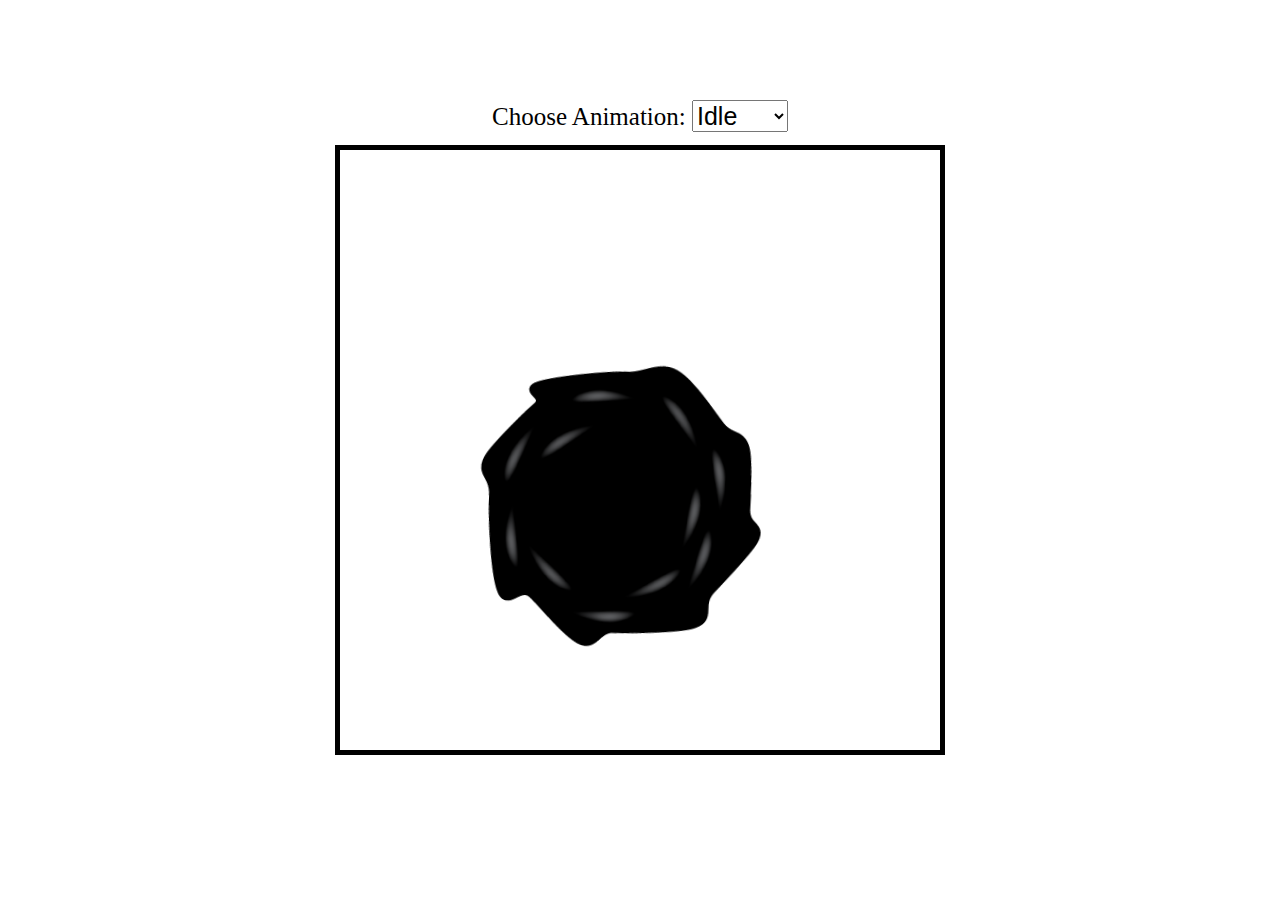
<file: animationPractice/index.html>
<!DOCTYPE html>
<html lang = "en"
<head>

    <meta charset = "UTF-8">
    <meta http-equiv = "X-UA-Compatible" content = "IE=edge">
    <meta name = "viewport" content = "width=device-width, initial-scale=1.0">

    <title>Sprite Animations</title>

    <link rel="stylesheet" href="style.css">

</head>
<body>
    <canvas id = "canvas1"></canvas>
    <div class="controls">
        <label for = "animations"> Choose Animation:</label>
        <select id = "animations" name = "animations">
            <option value = "idle"> Idle </option>
            <option value = "jump"> Jump </option>
            <option value = "fall"> Fall </option>
            <option value = "run"> Run </option>
            <option value = "dizzy"> Dizzy </option>
            <option value = "sit"> Sit </option>
            <option value = "roll"> Roll </option>
            <option value = "bite"> Bite </option>
            <option value = "ko"> KO </option>
            <option value = "gethit"> Get hit </option>
        </select>
    </div>

    <script src = "script.js"></script>
</body>
</html>
</file>
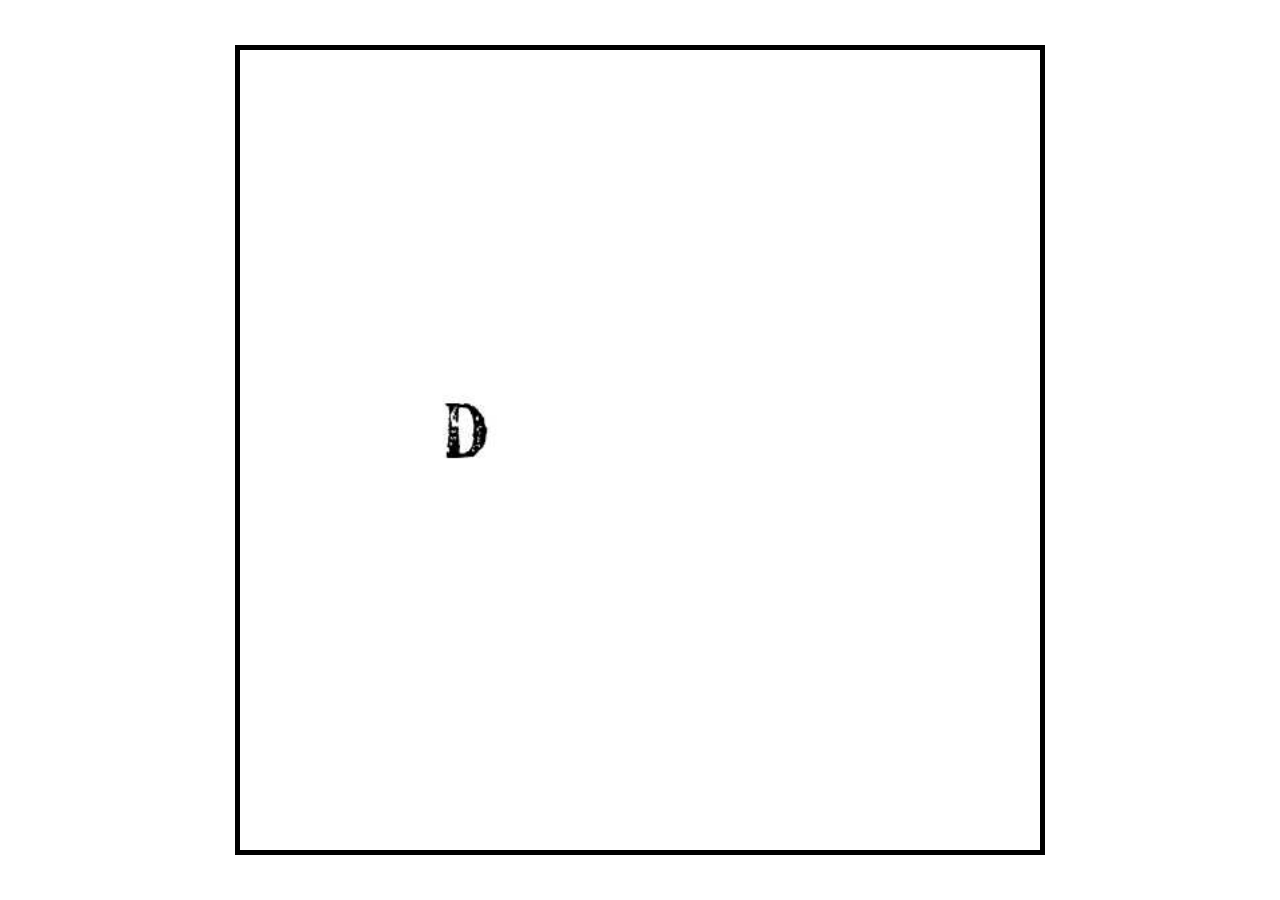
<file: FINAL:WhenNothingMatters/index.html>
<!DOCTYPE html>
<html lang="en"
<head>
    <meta charset = "UTF - 8">
    <meta http-equiv = "X-UA-Compatible" content = "IE=edge">
    <meta name = "viewport" content = "width=device-width, initial-scale=1.0">
    <title>When Nothing Matters</title>
    <link rel = "stylesheet" href = "style.css"

</head>
<body>
    
    <canvas id = "canvas1"></canvas>

    <script src = "script.js"></script>
</body>
</html>
</file>
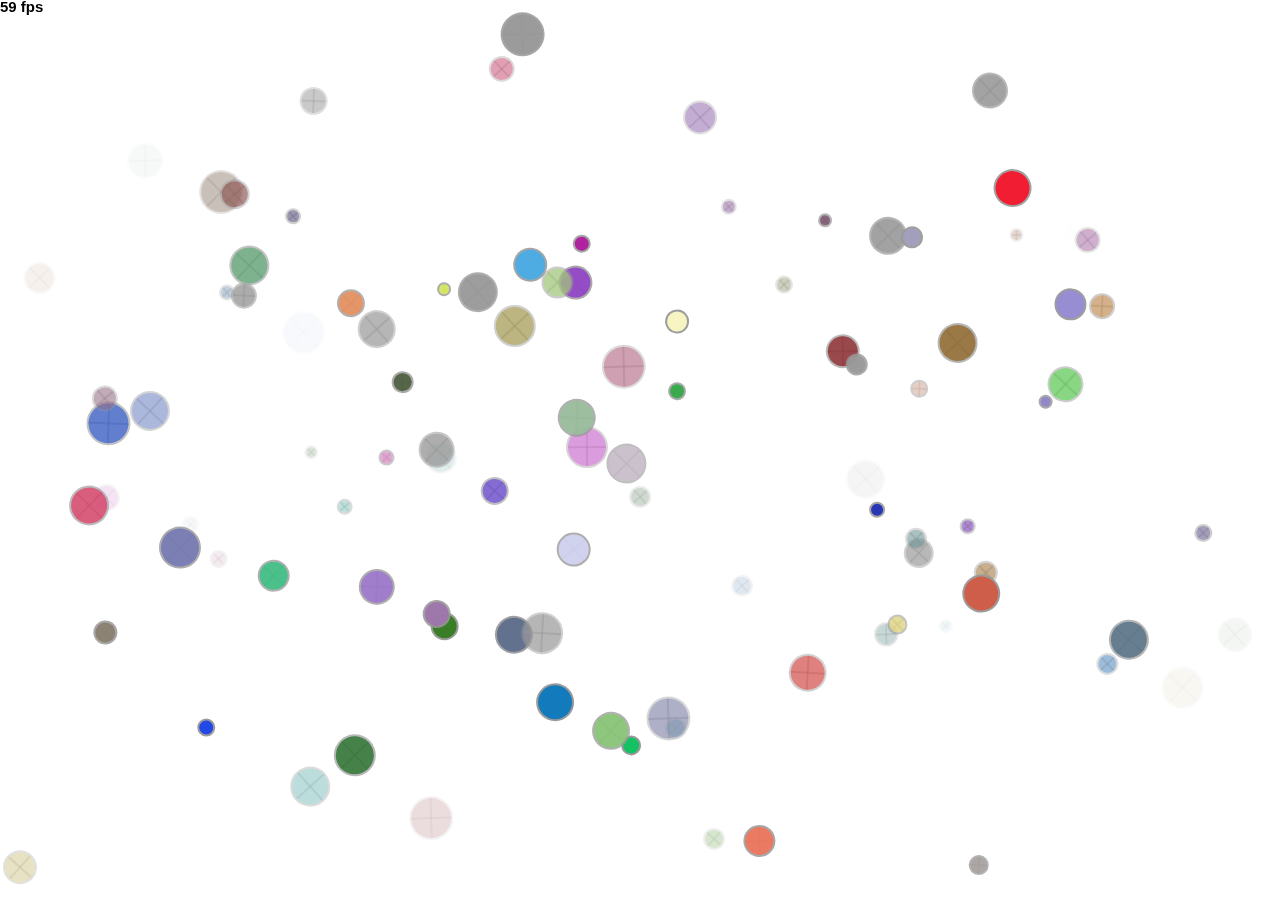
<file: projects/circularity/index.html>
<!doctype html>

<html>
    <head>
        <meta charset="utf-8">

        <title>Operation Spark || Motion Poem</title>
        <meta name="description" content="Operation Spark Motion Poem">
        <meta name="author" content="operationspark.org">
        <meta name="viewport" content="width=device-width, initial-scale=1.0">
        
        <link href="css/bootstrap.min.css" rel="stylesheet" media="screen">
        <link href="css/style.css" rel="stylesheet">

        <!-- all core CreateJS and 3rd party libraries are listed here: -->
        <script src="bower_components/lodash/lodash.min.js"></script>
        <script src="bower_components/easeljs/lib/easeljs-0.8.2.min.js"></script>
        <script src="bower_components/opspark-draw/draw.js"></script>
        <script src="bower_components/racket/racket.js"></script>

        <!-- our app javascript code -->
        <script src="js/opspark.js"></script>
        <script src="js/init.js"></script>
        
        <style type="text/css">
            /*override default styles here*/
        </style>
    </head>
    <body>

        <div>
            <canvas id="canvas" width="500" height="500"></canvas>
        </div>
        <script id="motion-poem">
            (function(){
                init(window);
                window.opspark.makeGame();
            })();
        </script>
    </body>

</html>
</file>
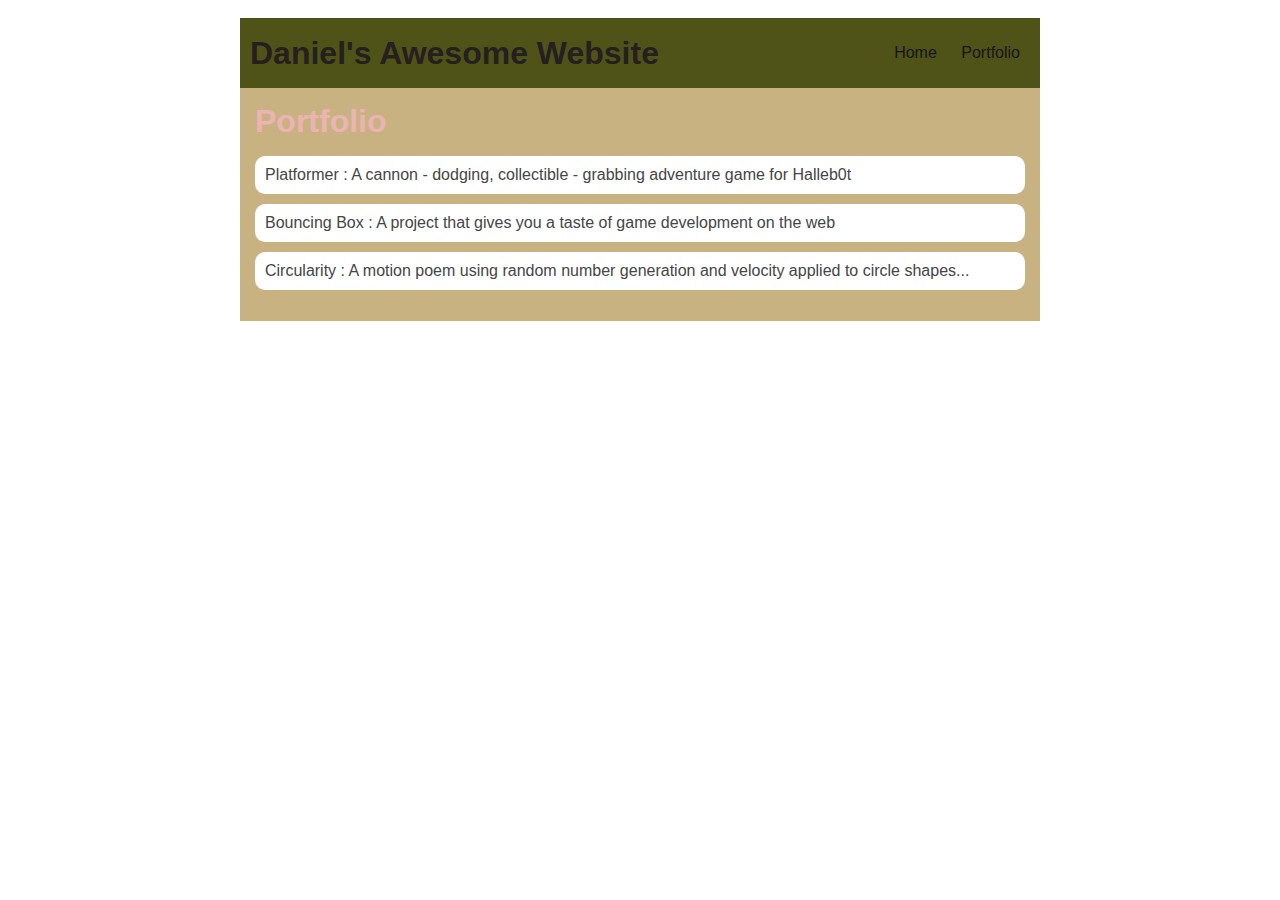
<file: portfolio.html>
<!DOCTYPE HTML>
<html>
    <head>

        <title>Dniel's Wbst</title>

        <link rel="stylesheet" href="style.css">

    </head>

    <body>

      <div id="all-contents">

        <nav>

            <h1>Daniel's Awesome Website</h1>

            <ul id="nav-ul">

               <li class="nav-li">

               <a class="nav-a" href="index.html">Home</a>

             </li>

             <li class="nav-li">

               <a class="nav-a" href="portfolio.html">Portfolio</a>

             </li>

         </ul>

     </nav>

     <main>

        <div class="content">

            <h1>Portfolio</h1>

            <ul id="portfolio">

                <li><a href="projects/platformer/">Platformer : A cannon - dodging, collectible - grabbing adventure game for Halleb0t</a></li>

                <li><a href="projects/bouncing-box/">Bouncing Box : A project that gives you a taste of game development on the web </a></li>

                <li><a href="projects/circularity/">Circularity : A motion poem using random number generation and velocity applied to circle shapes...</a></li>

            </ul>

        </div>

    </main>

      </div>

    </body>

</html>
</file>
<file: animationPractice/style.css>
#canvas1 {
    border: 5px solid black;
    position: absolute;
    left:50%;
    top: 50%;
    transform: translate(-50%, -50%);
    width: 600px;
    height: 600px;
}
.controls {
    position: absolute;
    z-index: 10;
    top: 100px;
    left: 50%;
    transform: translateX(-50%);
}
.controls, select, option {
    font-size: 25px;
}
</file>
<file: FINAL:WhenNothingMatters/style.css>
#canvas1 {
    border:5px solid black;
    position:absolute;
    left:50%;
    top:50%;
    transform: translate(-50%, -50%);
    width: 800px;
    height: 800px;
}

body {
background-color: white;
}

#letterBox {
    font-size: 70px;
    position:absoute;
}
#textbox {
    block-size: 80px;
    font-size: 80px;
}
</file>
<file: projects/circularity/css/style.css>
#Circles{
    position:absolute;
    min-width:10%;
    height: 20px;
    top:5%;
    right:45%;
    z-index:10;
    background-color:#CCC;
    font-size: 10px;
}
</file>
<file: style.css>
body {
    color: rgb(45, 45, 45);
    padding: 10px;
    font-family: arial;
    background-image: url("https://happyvalentinesday2020.online/pics/eskipaper.com/images/japanese-art-12.jpg");
    background-size: cover;
  }

#all-contents {
  max-width: 800px;
    margin: auto;
}

/* navigation menu */
nav {
    background:  #4f5318;
   margin: 0 auto;
    display: flex;
    padding: 10px;
}
h1 {
    display: flex;
    align-items: center;
    color: rgb(37, 31, 31);
    flex: 1;
    margin: 0;
}
#nav-ul {
    list-style-image: none;
}
.nav-li {
    display: inline-block;
    padding: 0 10px;
}
a {
    text-decoration: none;
    color: #161515;
}

/* main container area beneath menu */
main {
    background: #C8B282;
    display: flex;
}
.sidebar {
    margin-right: 10px;
    padding: 10px;
}
.sidebar-img {
    width: 120px;
    border: 4px #e7d881 outset;
}
.content {
    flex: 1;
    padding: 15px;
}

/* portfolio styles */
#interests {
    border: 4px #e2d275 outset;
    padding: 8px;
}
h2, h3 {
    margin: 0px;
}
 /* portfolio styles */
 .content h1 {
    color: rgb(236, 179, 179);
}

#portfolio {
    list-style-type: none;
    padding-left: 0;
}

#portfolio li {
    background: #fff;
    padding: 10px;
    border-radius: 10px;
    margin-bottom: 10px;
}

#portfolio li:hover {
    background: #eee;
}

#portfolio a {
    text-decoration: none;
    color: #454545;
}
     /* responsive web design */
     @media screen and (min-width: 120px) and (max-width: 1080px) {
        main {
          height: 100ch;
          zoom: 1.5;
          display: grid;
        }

        h1 {
          font-size: 44px;
        }

        h2 {
          font-size: 42px;
        }

        h3 {
          font-size: 36px;
        }

        #all-contents {
          height: 100ch;
          margin: none;
        }

        a {
          font-size: 42px;
        }

        .sidebar {
          margin-right: 0px;
          justify-content: center;
          align-items: center;
        }

        .sidebar-img {
          width: 100%;
        }

        p,
        li {
          font-size: 24px;
        }

        .content {
          align-content: center;
          justify-content: center;
        }
    }

#loveIsOnly {
  position: absolute;
  width: 100px;
  top: 84%;
  left: 3%;
}
#rainLa {
  position: absolute;
  width: 65px;
  top: 84%;
  right: 82%;
}
#peach {
  position: absolute;
  width: 100px;
  top: 62.5%;
  right: 82%;
}
#saborAMi {
  position: absolute;
  width: 100px;
  top: 5.5%;
  right: 82%;
}
#solidadYElMar {
  position: absolute;
  width: 100px;
  top: 27%;
  left: 3%;
}
#ondeAndaVoce {
  position: absolute;
  width: 65px;
  top: 27%;
  right: 82%;
}
#spanPortSongs{
position: absolute;
top: 3%;
left: 1%;
font-size: 15px;
color: #252521;
}
#rmb{
  position: absolute;
  top: 60.5%;
  left: 1%;
  font-size: 15px;
  color: #20201d;
  }
#parfum{
   position: absolute;
  width: 100px;
  top: 5.5%;
  left: 82%;
  }
  
#halcyon{
  position: absolute;
  width: 100px;
  top: 27%;
  right: 3%;
  }

#lujon{
  position: absolute;
  width: 65px;
  top: 27%;
  left: 82%;
}
#classical{
  position: absolute;
  top: 3%;
  right: 1%;
  font-size: 15px;
  color: #252521;
}
  #everySummertime{
    position: absolute;
    width: 100px;
    top: 62.5%;
    left: 82%;
  }
  #petalsOnTheMoon{
    position: absolute;
    width: 100px;
    top: 84%;
    right: 3%;
  }
  #sweet{
    position: absolute;
    width: 65px;
    top: 84%;
    left: 82%;
  }
  #etc{
    position: absolute;
    top: 60.5%;
    right: 1%;
    font-size: 15px;
    color: #20201d;
    }
</file>
